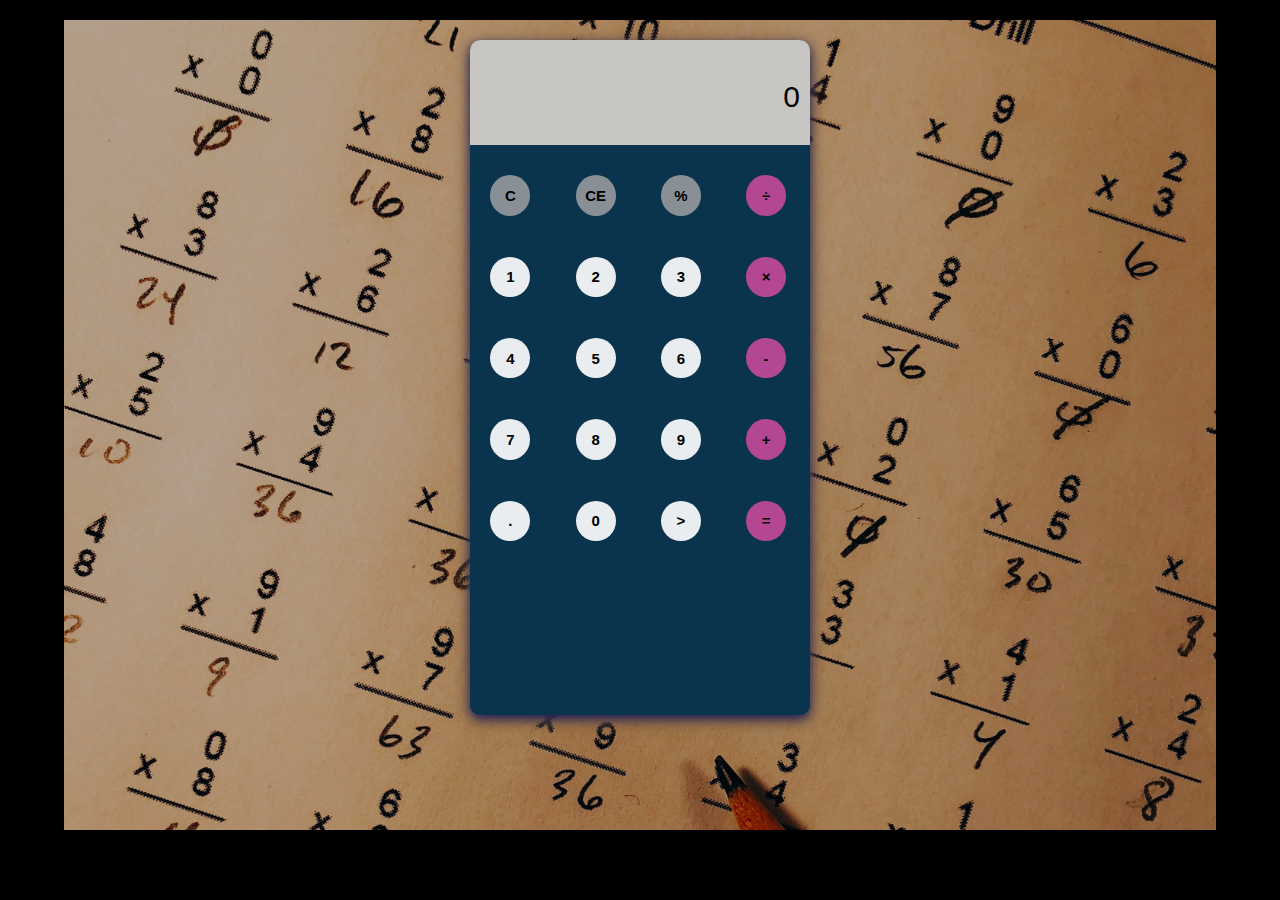
<file: index.html>
<!DOCTYPE html>
<html lang="en">
<head>
    <meta charset="UTF-8">
    <meta name="viewport" content="width=device-width, initial-scale=1.0">
    <link rel="stylesheet" href="/css/calculator.css">
    <title>A simple Calculator</title>
</head>
<body> 
    <div class="container">
        <div id="calc">
            <div id="result">
                <div id="history">
                    <p id="history-value"></p>
                </div>
                <div id="output">
                    <p id="output-value">0</p>
                </div>
            </div>
            <div id="keyboard">
                
                <button class="operator" id="clear">C
                </button>
                <button class="operator" id="backspace">CE
                </button>
                <button class="operator percent" id="%">%
                </button>
                <button class="operator" id="/">&#247;
                </button>
                <button class="number" id="1">1
                </button>
                <button class="number" id="2">2
                </button>
                <button class="number" id="3">3
                </button>
                <button class="operator" id="*">&times;
                </button>
                <button class="number" id="4">4
                </button>
                <button class="number" id="5">5
                </button>
                <button class="number" id="6">6
                </button>
                <button class="operator" id="-">-
                </button>
                <button class="number" id="7">7
                </button>
                <button class="number" id="8">8
                </button>
                <button class="number" id="9">9
                </button>
                <button class="operator" id="+">+
                </button>
                <button class="operator period" id=".">.
                </button>
                <button class="number" id="0">0
                </button>
                <button class="operator period" id=">">>
                </button>
                <button class="operator" id="=">=
                </button>
                

            </div>
        </div>
    </div>
    <script src="/javascript/calculator.js"></script>
</body>
</html>
</file>
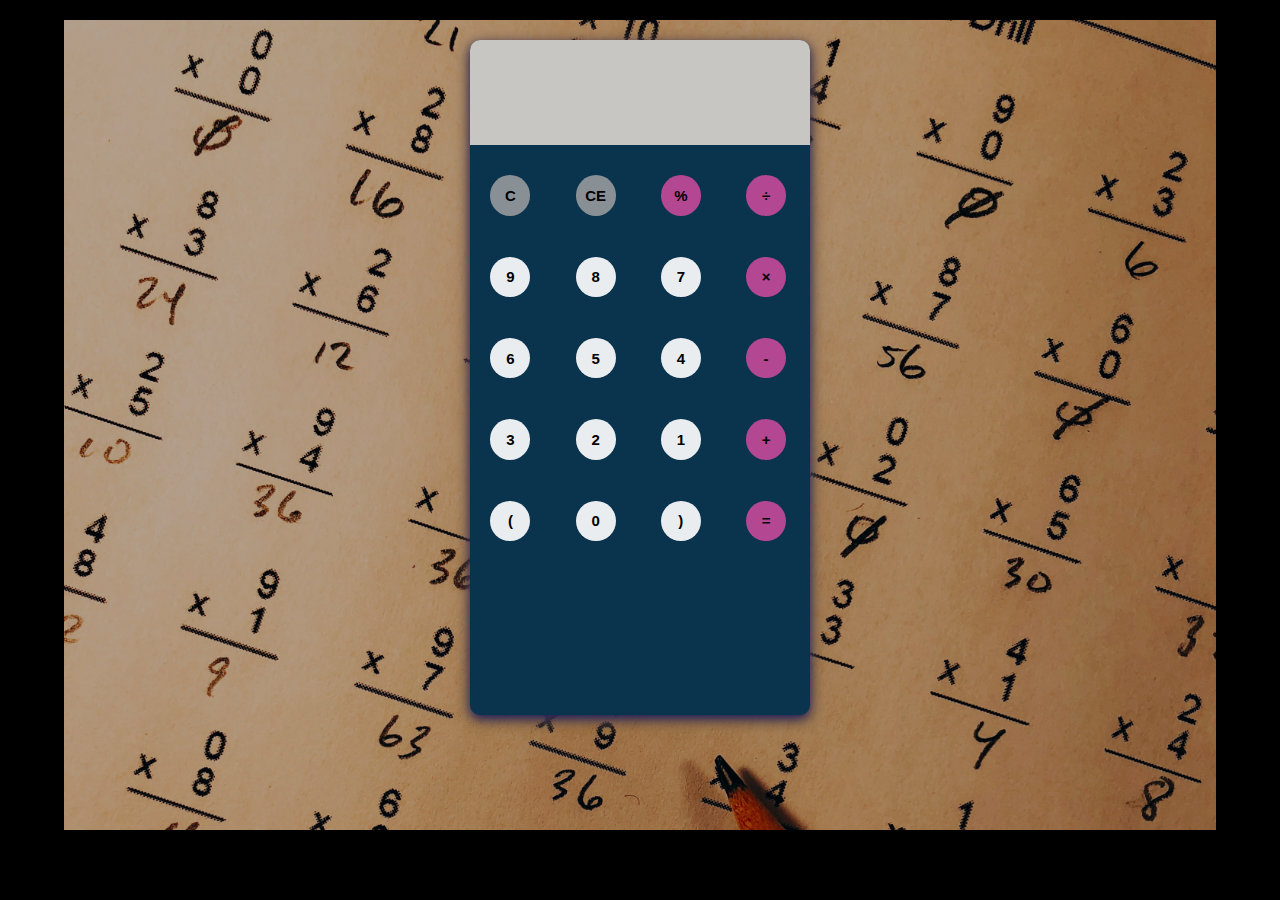
<file: calculator.html>
<!DOCTYPE html>
<html lang="en">
<head>
    <meta charset="UTF-8">
    <meta name="viewport" content="width=device-width, initial-scale=1.0">
    <link rel="stylesheet" href="calculator.css">
    <title>A simple Calculator</title>
</head>
<body> 
    <div class="container">
        <div id="calc">
            <div id="result">
                <div id="history">
                    <p id="history-value"></p>
                </div>
                <div id="output">
                    <p id="output-value"></p>
                </div>
            </div>
            <div id="keyboard">
                
                <button class="operator" id="clear">C
                </button>
                <button class="operator" id="backspace">CE
                </button>
                <button class="operator" id="%">%
                </button>
                <button class="operator" id="/">&#247;
                </button>
                <button class="number" id="9">9
                </button>
                <button class="number" id="8">8
                </button>
                <button class="number" id="7">7
                </button>
                <button class="operator" id="*">&times;
                </button>
                <button class="number" id="6">6
                </button>
                <button class="number" id="5">5
                </button>
                <button class="number" id="4">4
                </button>
                <button class="operator" id="-">-
                </button>
                <button class="number" id="3">3
                </button>
                <button class="number" id="2">2
                </button>
                <button class="number" id="1">1
                </button>
                <button class="operator" id="+">+
                </button>
                <button class="number" id="(">(
                </button>
                <button class="number" id="0">0
                </button>
                <button class="number" id=")">)
                </button>
                <button class="operator" id="=">=
                </button>

            </div>
        </div>
    </div>
    <script src="calculator.js"></script>
</body>
</html>
</file>
<file: css/calculator.css>
*{
    margin: 0%;
    box-sizing: border-box;
    padding: 0%;
    overflow: hidden;
}

body{
    background: black;
    font-family: 'Lucida Sans', 'Lucida Sans Regular', 'Lucida Grande', 'Lucida Sans Unicode', Geneva, Verdana, sans-serif;
}
#logo{
    color: black;
    font-size: 1.1em;
    font-weight: 500;
}

.container{
    width: 90vw;
    height: 90vh;
    margin: 20px auto;
    background-image: linear-gradient(rgba(0,0,0,0.3),rgba(0,0,0,0.3)),url(/img/bg.jpg);
    background-size: cover;
}
#calc{
    width: 340px;
    height: 75vh;
    background-color: #0a334e;
    margin: 0 auto;
    top: 20px;
    position: relative;
    border-radius: 10px;
    box-shadow: 0 4px 12px 0 rgb(25, 26, 95), 0 6px 20px 0 rgb(134, 102, 59);  
}
.operator, .number{
    cursor: pointer;
}
#result{
    background: rgba(240, 230, 218, 0.822);
    height: 105px;
    margin-bottom: 10px;
}
#keyboard{
    height: 450px;    
}

#history{
    padding-top: 20px;
    padding-bottom: 20px;
    padding-left: 5px;
    font-weight: 10;
    font-size: 1em;
    text-align: right;
    padding-right: 10px;

}

#output{
    font-size: 1.3em;
    padding-bottom: 10px;
    text-align: right;
    margin-bottom: 5px;
    padding-bottom: 25px;
    padding-right: 10px;
    font-size: 30px;
    
}

.operator, .number, .empty{
    width: 2.5rem;
    height: 2.7em;
    margin: 6%;
    border-radius: 50%;
    border-width: 0;
    font-weight: bold;
    font-size: 15px;
}

@media screen and (max-width: 450px){
    
    #calc {
        width: 340px;
        height: 550px;
    }
    .container {
        width: 100vw;
        height: 100vh;
        margin: 0%;
    }
}
@media screen and (max-width:320px){
body{
    background-color: crimson;
}
}



.number, .empty{
    background-color: #eaedef;
}

.operator{
    background-color: rgb(179, 71, 146);
}

.number:active, .operator:active{
    font-size: 13.5px;
}

.operator:focus, .number:focus{
    outline: 0;
}
.number:active{
    background-color:  rgb(180, 89, 154);
}
.operator:active{
  background-color: #94989bec;  
}
#backspace, #clear, .percent{
    background-color: #94989bec;
}
.period{
    background-color: #eaedef;
}
</file>
<file: calculator.css>
*{
    margin: 0%;
    box-sizing: border-box;
    padding: 0%;
    overflow: hidden;
}

body{
    background: black;
    font-family: 'Lucida Sans', 'Lucida Sans Regular', 'Lucida Grande', 'Lucida Sans Unicode', Geneva, Verdana, sans-serif;
}
#logo{
    color: black;
    font-size: 1.1em;
    font-weight: 500;
}

.container{
    width: 90vw;
    height: 90vh;
    margin: 20px auto;
    background-image: linear-gradient(rgba(0,0,0,0.3),rgba(0,0,0,0.3)),url(bg.jpg);
    background-size: cover;
}
#calc{
    width: 340px;
    height: 75vh;
    background-color: #0a334e;
    margin: 0 auto;
    top: 20px;
    position: relative;
    border-radius: 10px;
    box-shadow: 0 4px 12px 0 rgb(25, 26, 95), 0 6px 20px 0 rgb(134, 102, 59);  
}
.operator, .number{
    cursor: pointer;
}
#result{
    background: rgba(240, 230, 218, 0.822);
    height: 105px;
    margin-bottom: 10px;
}
#keyboard{
    height: 450px;
    
}

#history{
    padding-top: 20px;
    padding-bottom: 20px;
    padding-left: 5px;
    font-weight: 10;
    font-size: 1em;
    text-align: right;
    padding-right: 10px;

}

#output{
    font-size: 1.3em;
    padding-bottom: 10px;
    text-align: right;
    margin-bottom: 5px;
    padding-bottom: 25px;
    padding-right: 10px;
    font-size: 30px;
    
}

.operator, .number, .empty{
    width: 2.5rem;
    height: 2.7em;
    margin: 6%;
    border-radius: 50%;
    border-width: 0;
    font-weight: bold;
    font-size: 15px;
}

.number, .empty{
    background-color: #eaedef;
}

.operator{
    background-color: rgb(179, 71, 146);
}

.number:active, .operator:active{
    font-size: 13.5px;
}

.operator:focus, .number:focus{
    outline: 0;
}
.number:active{
    background-color:  rgb(180, 89, 154);
}
.operator:active{
  background-color: #94989bec;  
}
#backspace, #clear, #percent{
    background-color: #94989bec;
}
</file>
